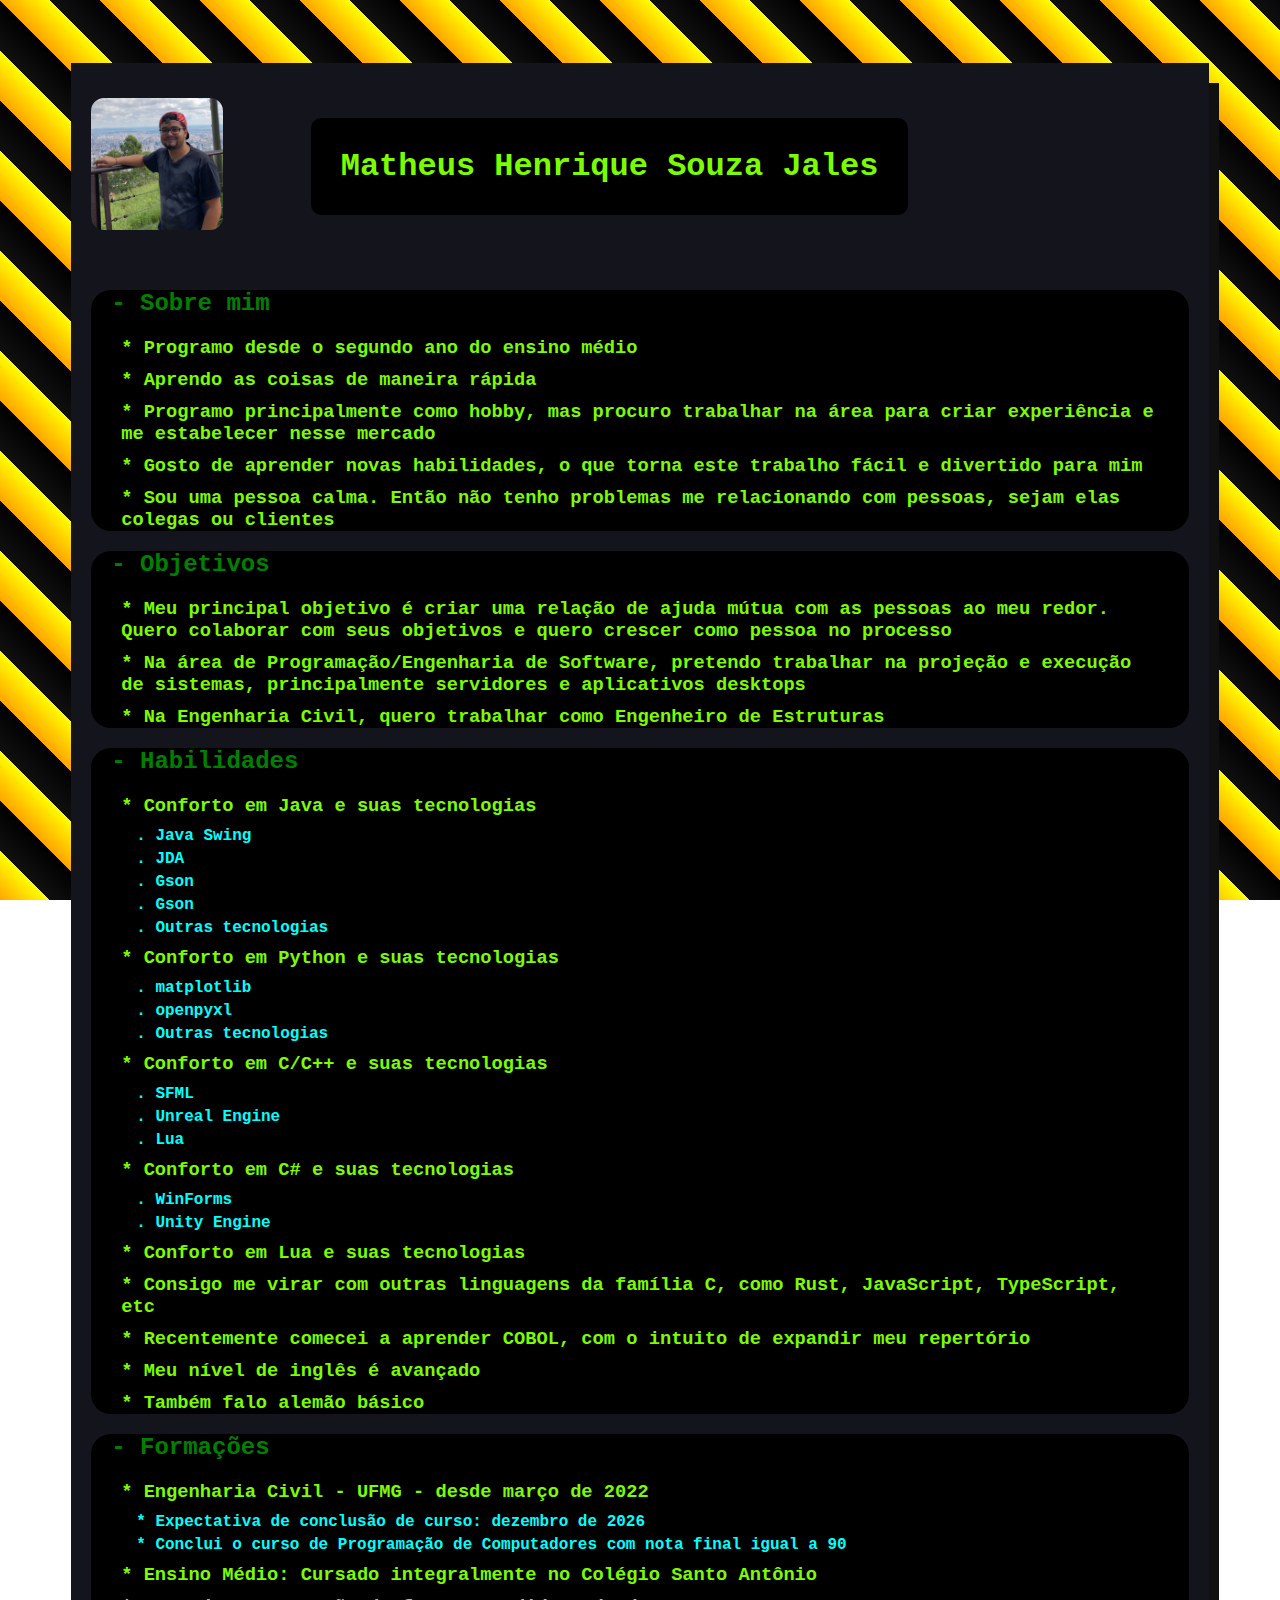
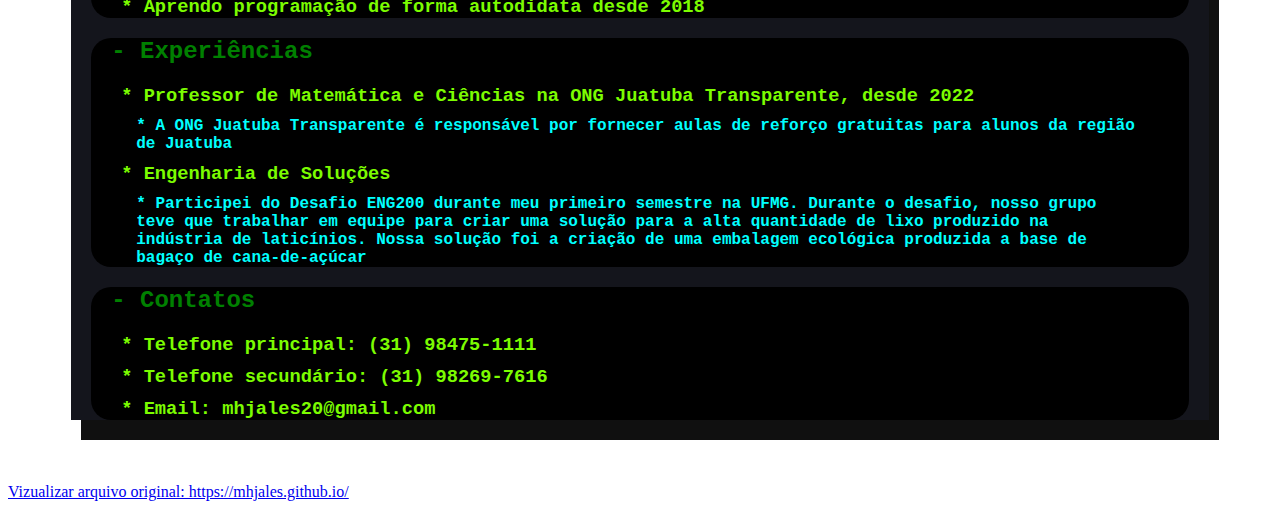
<file: index.html>
<!DOCTYPE html>
<html>

<head>
    <title>Currículo</title>
    <link rel="stylesheet" href="style.css">
</head>

<body>
    <div class="foreground">
        <div class="title-section" id="title">
            <div class="photo" id="photo">
                <img src="photo.png" alt="Minha foto">
            </div>
            <div class="name">
                <h1>Matheus Henrique Souza Jales</h1>
            </div>
        </div>
        <div class="section" id="about-me">
            <h2>- Sobre mim</h2>
            <h3>* Programo desde o segundo ano do ensino médio</h3>
            <h3>* Aprendo as coisas de maneira rápida</h3>
            <h3>* Programo principalmente como hobby, mas procuro trabalhar na área para criar experiência e me estabelecer nesse mercado</h3>
            <h3>* Gosto de aprender novas habilidades, o que torna este trabalho fácil e divertido para mim</h3>
            <h3>* Sou uma pessoa calma. Então não tenho problemas me relacionando com pessoas, sejam elas colegas ou clientes</h3>
        </div>
        <div class="section" id="goals">
            <h2>- Objetivos</h2>
            <h3>* Meu principal objetivo é criar uma relação de ajuda mútua com as pessoas ao meu redor. Quero colaborar com seus objetivos e quero crescer como pessoa no processo</h3>
            <h3>* Na área de Programação/Engenharia de Software, pretendo trabalhar na projeção e execução de sistemas, principalmente servidores e aplicativos desktops</h3>
            <h3>* Na Engenharia Civil, quero trabalhar como Engenheiro de Estruturas</h3>
        </div>
        <div class="section" id="skills">
            <h2>- Habilidades</h2>
            <div class="item" id="java">
                <h3>* Conforto em Java e suas tecnologias</h3>
                <h4>. Java Swing</h4>
                <h4>. JDA</h4>
                <h4>. Gson</h4>
                <h4>. Gson</h4>
                <h4>. Outras tecnologias</h4>
            </div>
            <div class="item" id="python">
                <h3>* Conforto em Python e suas tecnologias</h3>
                <h4>. matplotlib</h4>
                <h4>. openpyxl</h4>
                <h4>. Outras tecnologias</h4>
            </div>
            <div class="item" id="C++">
                <h3>* Conforto em C/C++ e suas tecnologias</h3>
                <h4>. SFML</h4>
                <h4>. Unreal Engine</h4>
                <h4>. Lua</h4>
            </div>
            <div class="item" id="C#">
                <h3>* Conforto em C# e suas tecnologias</h3>
                <h4>. WinForms</h4>
                <h4>. Unity Engine</h4>
            </div>
            <div class="item" id="Lua">
                <h3>* Conforto em Lua e suas tecnologias</h3>
            </div>
            <div class="item" id="Others">
                <h3>* Consigo me virar com outras linguagens da família C, como Rust, JavaScript, TypeScript, etc</h3>
                <h3>* Recentemente comecei a aprender COBOL, com o intuito de expandir meu repertório</h3>
                <h3>* Meu nível de inglês é avançado</h3>
                <h3>* Também falo alemão básico</h3>
            </div>
        </div>
        <div class="section" id="formation">
            <h2>- Formações</h2>
            <h3>* Engenharia Civil - UFMG - desde março de 2022</h3>
            <h4>* Expectativa de conclusão de curso: dezembro de 2026</h4>
            <h4>* Conclui o curso de Programação de Computadores com nota final igual a 90</h4>
            <h3>* Ensino Médio: Cursado integralmente no Colégio Santo Antônio</h3>
            <h3>* Aprendo programação de forma autodidata desde 2018</h3>
        </div>
        <div class="section" id="experiences">
            <h2>- Experiências</h2>
            <h3>* Professor de Matemática e Ciências na ONG Juatuba Transparente, desde 2022</h3>
            <h4>* A ONG Juatuba Transparente é responsável por fornecer aulas de reforço gratuitas para alunos da região de Juatuba</h4>
            <h3>* Engenharia de Soluções</h3>
            <h4>* Participei do Desafio ENG200 durante meu primeiro semestre na UFMG. Durante o desafio, nosso grupo teve que trabalhar em equipe para criar uma solução para a alta quantidade de lixo produzido na indústria de laticínios. Nossa solução foi a criação de uma embalagem ecológica produzida a base de bagaço de cana-de-açúcar</h4>
        </div>
        <div class="section" id="contact">
            <h2>- Contatos</h2>
            <h3>* Telefone principal: (31) 98475-1111</h3>
            <h3>* Telefone secundário: (31) 98269-7616</h3>
            <h3>* Email: mhjales20@gmail.com</h3>
        </div>
    </div>
    <a href="https://mhjales.github.io/">Vizualizar arquivo original: https://mhjales.github.io/</a>
</body>

</html>
</file>
<file: style.css>
body {
    background: repeating-linear-gradient(45deg, #101010 25%, black 50%, orange 50%, yellow 75%);
	background-size: 100px 100px;
    background-attachment: fixed;
}

body::before {
    background: radial-gradient(ellipse at center, rgba(0, 0, 0, 0) 0%, rgba(0, 0, 0, 0.8) 80%);
    z-index: -1;
}

.foreground {
    margin: 5% 5%;
    background-color: rgb(20, 21, 28);
    /*border-radius: 25px;*/
    box-shadow: 10px 20px #101010;
}

.title-section {
    margin: 20px 20px;
    font-family: 'Courier New', Courier, monospace;
    border-radius: 20px;
}

.section {
    margin: 20px 20px;
    font-family: 'Courier New', Courier, monospace;
    border-radius: 20px;
    color: green;
    background-color: black;
}

.name {
    color: lawngreen;
    background-color: black;
    border-radius: 10px;
    margin: 5% 5%;
    overflow: hidden;
}

.name h1 {
    margin: 30px 30px;
}

.section h2 {
    margin: 20px 20px;
}

.section h3 {
    margin: 10px 30px;
    color: lawngreen
}

.section h4 {
    margin: 5px 45px;
    color: cyan;
}

.section a {
    margin: 10px 30px;
    color: lawngreen;
    text-decoration: none;
    font-style: normal;
}

#photo {
    width: 15%;
    height: auto;
    max-width: 100%;
    background-size: contain;
    float: left;
    margin: 20px 0px;
}

#photo img {
    width: 80%;
    min-width: 75px;
    height: auto;
    object-fit: cover;
    border-radius: 10%;
}

#photo:hover {
    clip-path: none;
    border-radius: 20px;
}

#title {
    display: flex;
    align-items: center;
}
</file>
